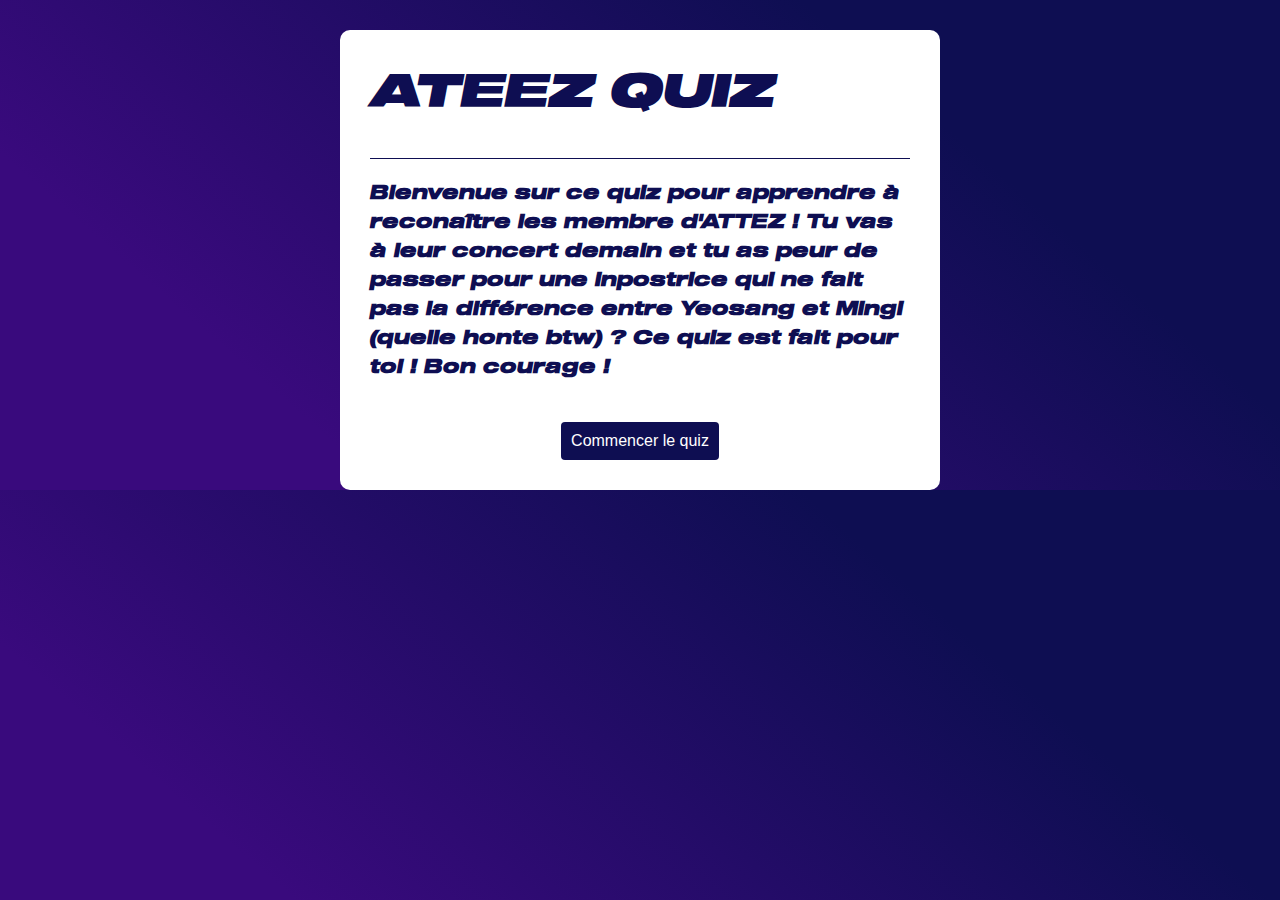
<file: index.html>
<!DOCTYPE html>
<html>
    <head>
        <title> Quizz app</title>
        <link rel="stylesheet" href="style.css">
    </head>
    <body>
        <main>
            <div class="app">
                <h1>ATEEZ QUIZ</h1>

               <h3>Bienvenue sur ce quiz pour apprendre à reconaître les membre d'ATTEZ ! 
                Tu vas à leur concert demain et tu as peur de passer pour une inpostrice qui ne fait pas la différence entre Yeosang et Mingi (quelle honte btw) ?
                Ce quiz est fait pour toi ! Bon courage !
               </h3>
                <div class="gotoquiz">
                <a href="quiz.html" class="button">Commencer le quiz</a>
            </div>
                
                </div>
            </div>
        </main>
    </body>
    
</html>
</file>
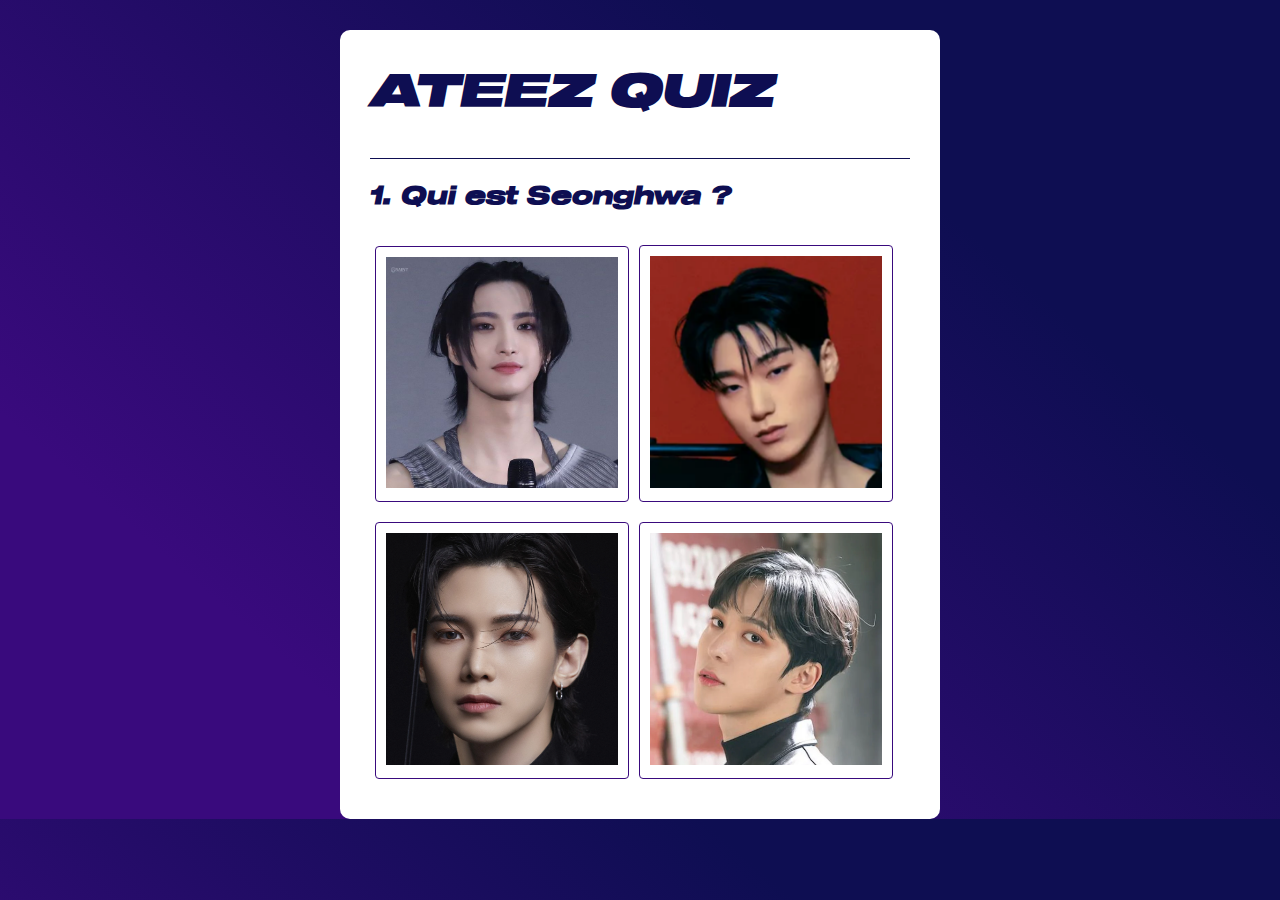
<file: quiz.html>
<!DOCTYPE html>
<html>
    <head>
        <title> Quizz app</title>
        <link rel="stylesheet" href="style.css">
    </head>
    <body>
        <main>
            <div class="app">
                <h1>ATEEZ QUIZ</h1>
                <div class="quizz">
                    <h2 id="question">La question est ici</h2>
                    <img id="question_image" style="max-width: 200px; display: none;">
                    <div id="answer_buttons">
                        <button class="btn">Réponse 1</button>
                        <button class="btn">Réponse 2</button>
                        <button class="btn">Réponse 3</button>
                        <button class="btn">Réponse 4</button>
                    </div>
                    <button id="next_btn">Suivant</button>
                </div>
            </div>
        </main>
    </body>
    <script src="script.js"></script>
</html>
</file>
<file: style.css>
*{
    margin: 0;
    padding: 0;
    font-family: 'Poppins', sans-serif;
    box-sizing: border-box;
}

a.button {
    background-color:#0e0e52;
    color: #fff;
    font-weight: 500;
    border: 0;
    padding: 10px;
    margin: 20px auto 0;
    border-radius: 4px;
    cursor: pointer;
    text-decoration: none;
}

h3{
    margin-top: 20px;
    margin-bottom: 20px;
    font-family: Sequel100-76;
    color:#0e0e52;
}

.gotoquiz{
    display: flex;
}

@font-face {
    font-family : Sequel100-96;
    src: url(sequel-100-black/Sequel100Black-96.ttf);
}

@font-face {
    font-family : Sequel100-76;
    src: url(sequel-100-black/Sequel100Black-76.ttf);
}

body{
    background-color: rgb(57,10,125);
    background: linear-gradient(41deg, rgba(57,10,125,1) 21%, rgba(14,14,82,1) 74%);
}
.app{
    background-color: #fff;
    width: 90%;
    max-width: 600px;
    margin : 30px auto 0;
    border-radius: 10px;
    padding: 30px;
}
.app h1{
    font-size: 45px;
    color:#0e0e52;
    font-weight: 500;
    border-bottom: 1px solid #0e0e52 ;
    padding-bottom: 30px;  
    font-family: Sequel100-96;
}

.quiz{
    padding: 20px 0;
}
.quiz h2{
    font-size: 18px;
    color:#0e0e52;
    font-weight: 600px;
    font-family: Sequel100-76;
}
#question{
    margin-top: 20px;
    margin-bottom: 20px;
    font-family: Sequel100-76;
    color:#0e0e52;
}

#answer_buttons{
    gap: 10px;
}
.btn{
    background-color: #fff;
    color: #390a7d;
    font-weight: 500px;
    width: 47%;
    border: 1px solid #390a7d;
    padding: 10px;
    margin: 10px 5px;
    text-align: left;
    border-radius: 4px;
    cursor: pointer;
    transition: all 0.3s;
   
}
.btn:hover:not([disabled]){
    background: #390a7d;
    color: #fff;
}
.btn:disabled{
    cursor: no-drop;
}

#next_btn{
    background-color:#0e0e52;
    color: #fff;
    font-weight: 500;
    width: 150px;
    border: 0;
    padding: 10px;
    margin: 20px auto 0;
    border-radius: 4px;
    cursor: pointer;
    display: none;
}

#next_btn:hover{
    background: #390a7d;
}

.correct{
    background-color: #a0e87e;
}
.incorrect{
    background-color: rgb(231, 141, 141);
}
.response_img{
    width: 100%;
}
#question_image{
    border: 1px solid #390a7d;
    padding: 10px;
    margin: 10px 5px;
    text-align: left;
    border-radius: 4px;
    display: flex;
    justify-content:center ;
}
</file>
